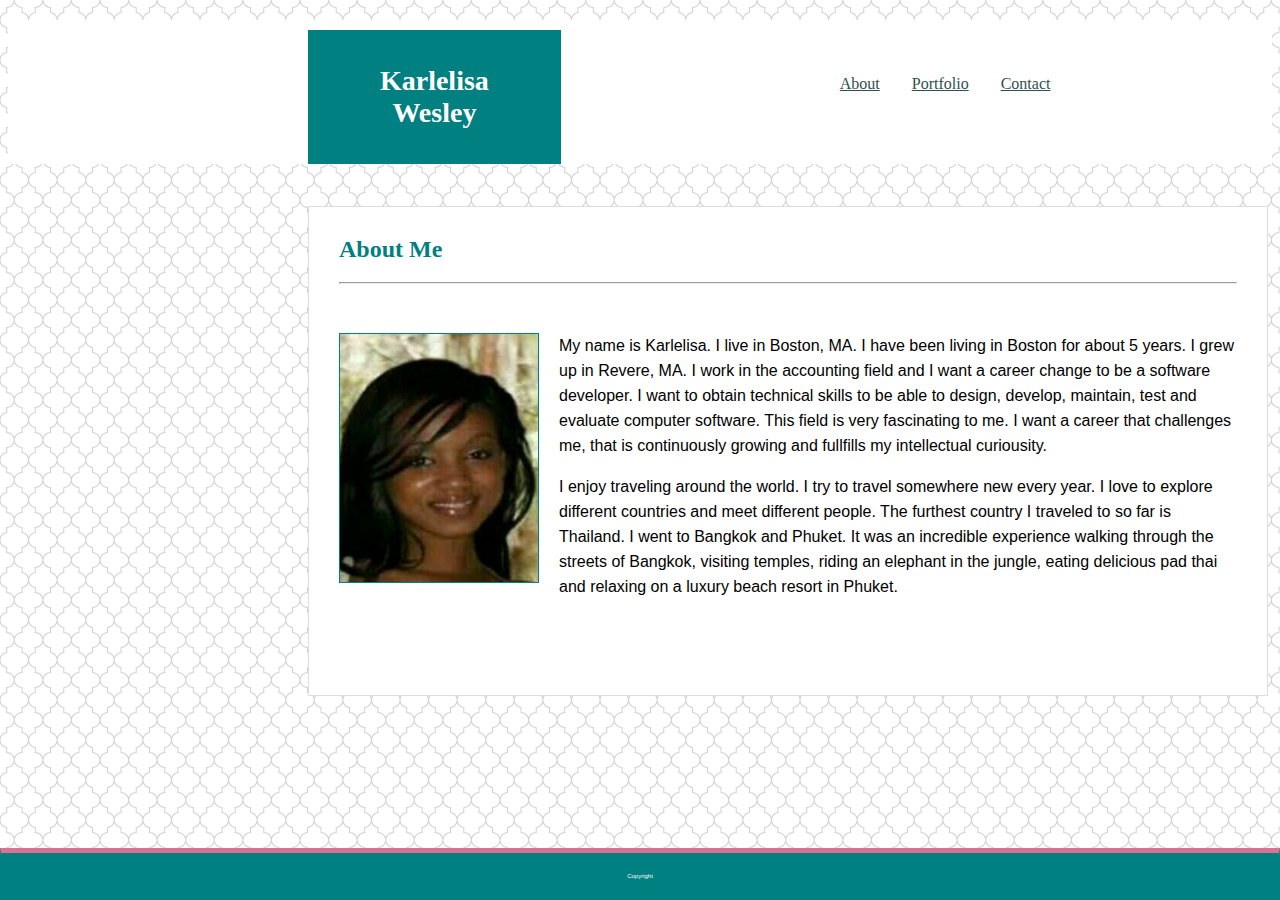
<file: index.html>
<!DOCTYPE html>

<html lang="en">

<head>

    <title>About</title>
    <link rel="stylesheet" href="assets/css/style.css">

</head>


<header>
    <h1 class="background-switch">Karlelisa Wesley</h1>

    <nav class="topnav-right">
        <a href="index.html" target="blank">About</a>
        <a href="portfolio.html" target="blank">Portfolio</a>
        <a href="contact.html" target="blank">Contact</a>
    </nav>

</header>

<body>

    <br>


    <div class="boxed">
        <h2>About Me</h2>

        <hr>

        <br>

        <p> <img class="karlelisa" src="assets/images/Karlelisa'sProfilePic.jpg" alt="Karlelisa's pic" height="250"
                width="200">
            My name is Karlelisa. I live in Boston, MA. I have been living in Boston for about 5 years. I grew up in
            Revere, MA.
            I work in the accounting field and I want a career change to be a software developer. I want to obtain
            technical skills to be able to design, develop, maintain, test and evaluate computer software. This field is
            very fascinating to me.
            I want a career that challenges me, that is continuously growing and fullfills my intellectual curiousity.
        </p>

        <p>I enjoy traveling around the world. I try to travel somewhere new every year. I love to explore different
            countries and meet different people.
            The furthest country I traveled to so far is Thailand. I went to Bangkok and Phuket. It was an incredible
            experience walking through the streets of Bangkok, visiting temples, riding an elephant in the jungle,
            eating delicious pad thai and relaxing on a luxury beach resort in Phuket.
        </p>
    </div>

    <footer class="footer">Copyright</footer>

</body>

</html>
</file>
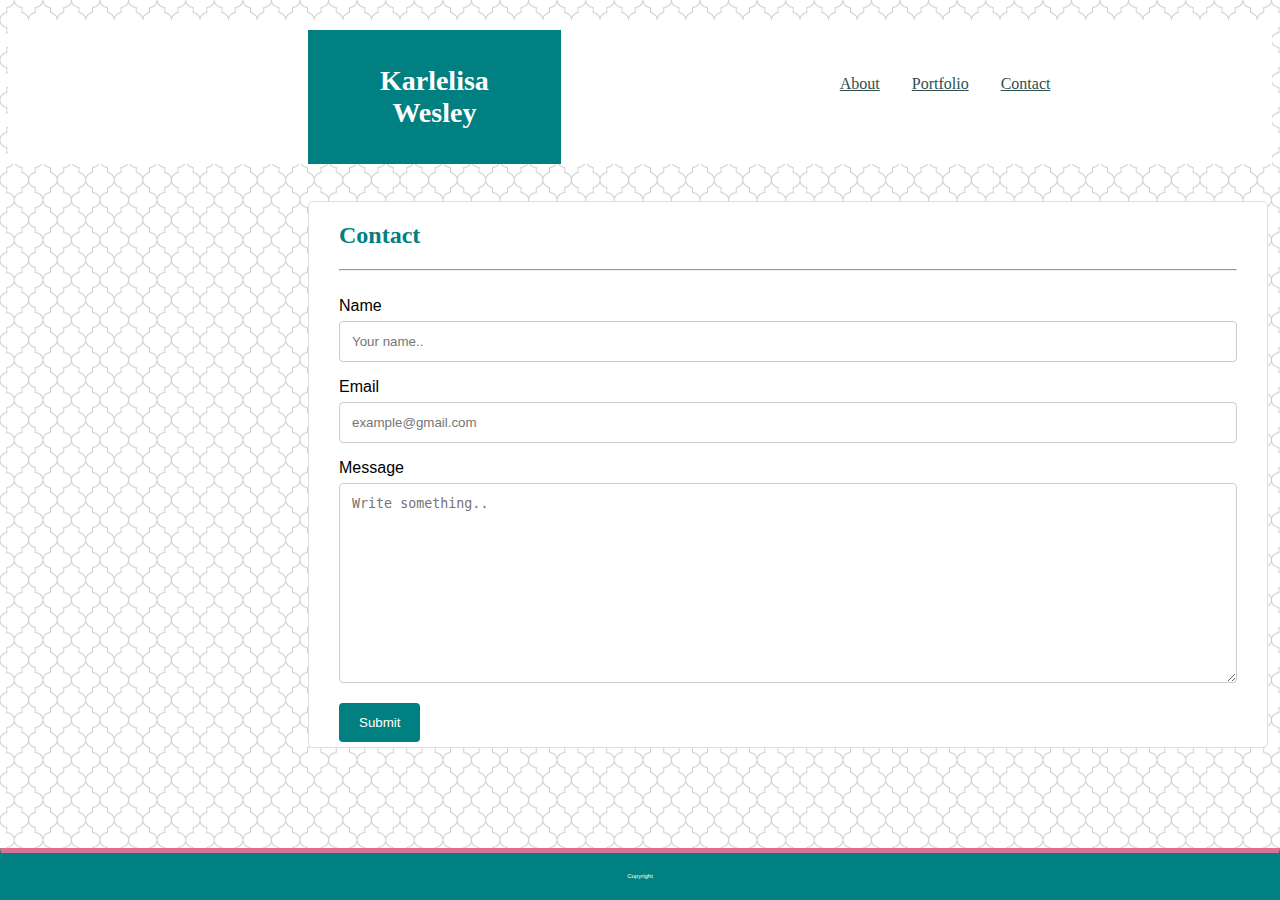
<file: contact.html>
<!DOCTYPE html>

<html lang="en">

<head>
  <meta charset="utf-8">

  <title>Contact</title>
  <link rel="stylesheet" href="assets/css/style.css">

</head>


<header>
  <h1 class="background-switch">Karlelisa Wesley</h1>

  <nav class="topnav-right">
    <a href="index.html" target="blank">About</a>
    <a href="portfolio.html" target="blank">Portfolio</a>
    <a href="contact.html" target="blank">Contact</a>
  </nav>

</header>



<body>

  <br>


  <div class="container">
    <h2>Contact</h2>
    <form action="action_page.php">

      <hr>

      <br>

      <label for="name">Name</label>
      <input type="text" id="name" name="name" placeholder="Your name..">

      <label for="email">Email</label>
      <input type="text" id="email" name="email" placeholder="example@gmail.com">

      <label for="message">Message</label>
      <textarea id="message" name="message" placeholder="Write something.." style="height:200px"></textarea>

      <input type="submit" value="Submit">

    </form>
  </div>

  <footer class="footer">Copyright</footer>

</body>

</html>
</file>
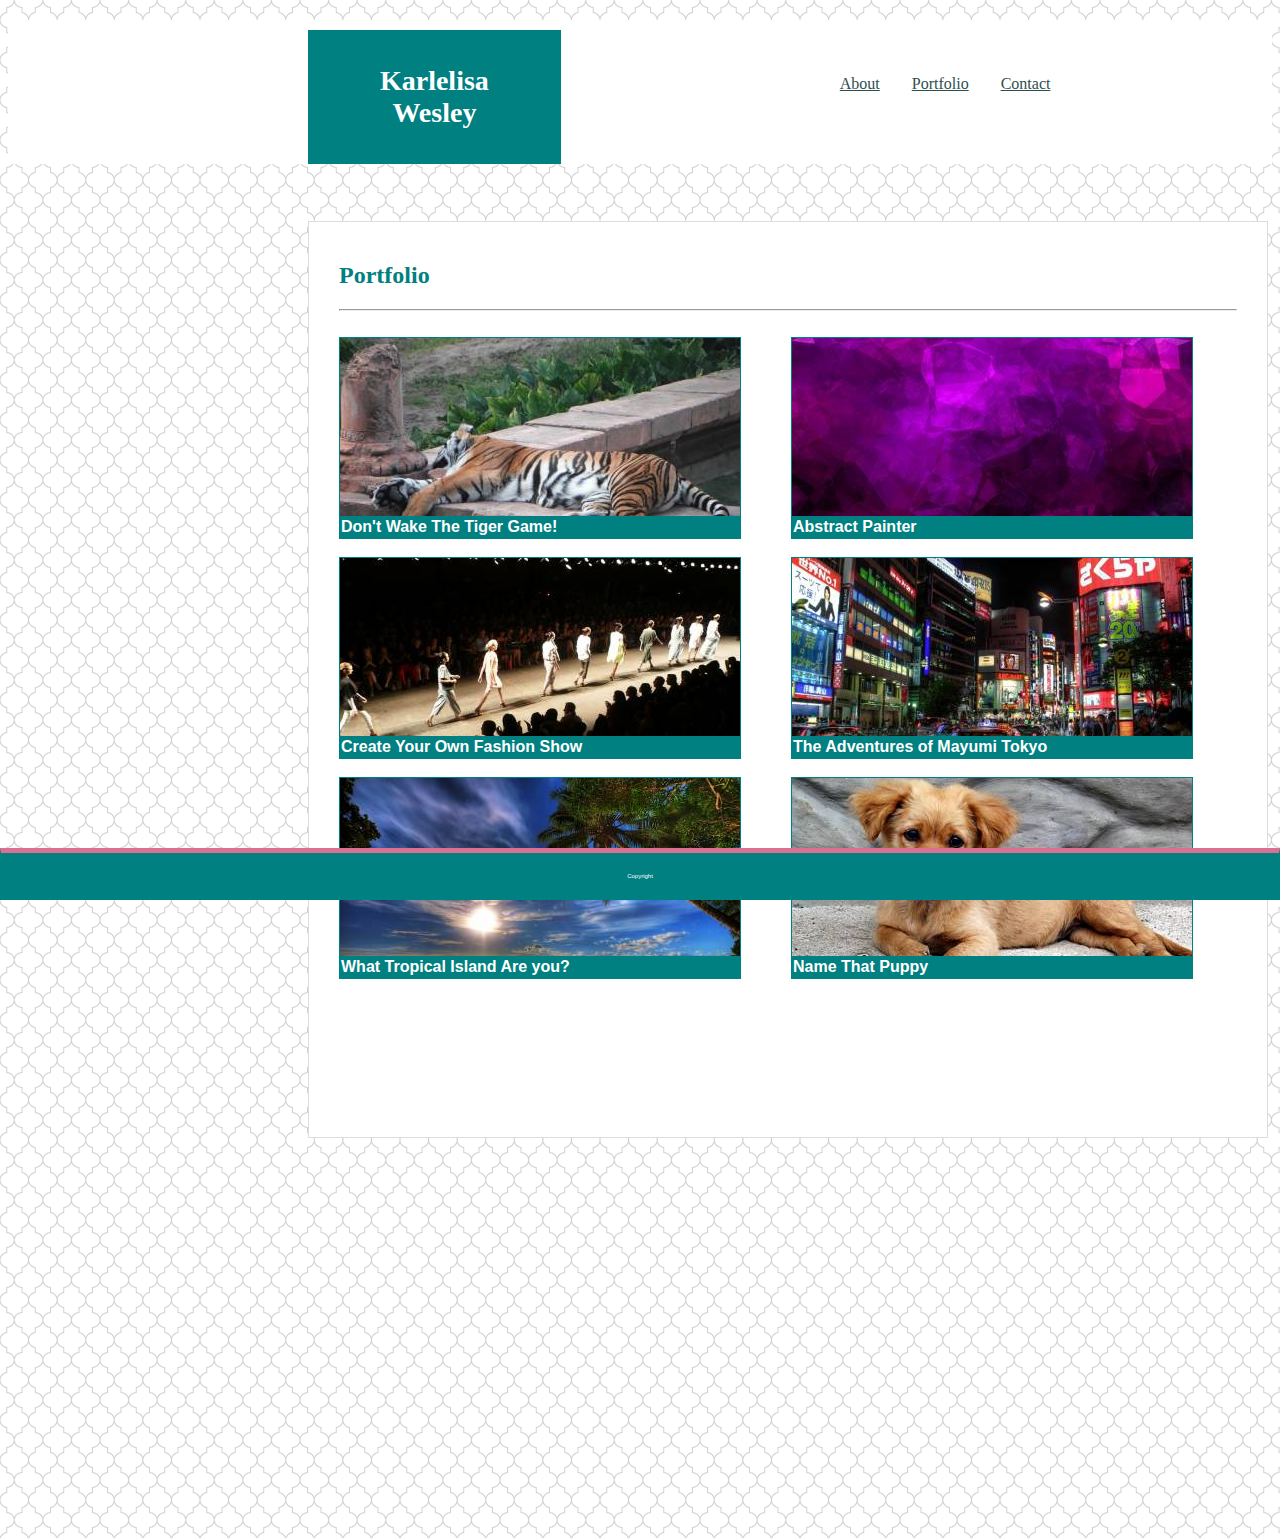
<file: portfolio.html>
<!DOCTYPE html>

<html lang="en">

<head>

    <title>Portfolio</title>
    <link rel="stylesheet" href="assets/css/style.css">

</head>


<header>
    <h1 class="background-switch">Karlelisa Wesley</h1>

    <nav class="topnav-right">
        <a href="index.html" target="blank">About</a>
        <a href="portfolio.html" target="blank">Portfolio</a>
        <a href="contact.html" target="blank">Contact</a>
    </nav>

</header>



<body>

    <br>

    <div class="kwport">
        <h2>Portfolio</h2>

        <hr>

        <br>

        <div class="tigergame">
            <img src="assets/images/tiger.jpg" alt="tiger">
            <h4>Don't Wake The Tiger Game!</h4>
        </div>

        <div class="abstract">
            <img src="assets/images/purpleabstract.jpg" alt="abstract">
            <h4>Abstract Painter</h4>
        </div>


        <div class="catwalk">
            <img src="assets/images/runway.jpg" alt="fashion runway">
            <h4>Create Your Own Fashion Show</h4>
        </div>


        <div class="japan">
            <img src="assets/images/tokyo.jpg" alt="tokyo">
            <h4>The Adventures of Mayumi Tokyo</h4>
        </div>


        <div class="tropical">
            <img src="assets/images/nature.jpg" alt="nature">
            <h4>What Tropical Island Are you?</h4>
        </div>


        <div class="puppy">
            <img src="assets/images/cutepuppy.jpg" alt="cute puppy">
            <h4>Name That Puppy</h4>
        </div>
    </div>


    <footer class="footer">Copyright</footer>

</body>

</html>
</file>
<file: assets/css/style.css>
/*Standard CSS on my About, Portfolio and Contact pages*/

header {
  font-family: Georgia, 'Times New Roman', Times, serif;
  background-color: #ffffff;
  margin-top: 20px;
  padding-top: 5px;
}


body {font-family: Arial, Helvetica, sans-serif;
     background-image: url("../images/hotel-wallpaper.png");
  
    }
* {box-sizing: border-box;}


p {
  font-family: Arial, Helvetica, sans-serif;
}


h1 {
  color: white;
  background-color: teal;
  text-align: center;
  font-family: Georgia, 'Times New Roman', Times, serif;
  font-size: 28px; 
  width: 20%;
  height: 90%;
  margin-left: 300px; 
  margin-top: 5px;
  padding: 35px;
}

.background-switch:hover {
background-color: palevioletred;
color: teal;
}


.topnav-right { 
    position: absolute;
    font-family: Georgia, 'Times New Roman', Times, serif;
    margin-left: 300px;
    top: 40px;
    right: 30px;  
    width: 33.3%;      
}


.topnav-right a {
  float: left;
  display: block;
  color: darkslategrey;
  text-align: center;
  padding: 35px 16px;
  text-decoration: none
  font-size: 17px;
}

.topnav-right a:hover {
  color: palevioletred;
}



h2 { 
  color: teal;
  font-family: Georgia, 'Times New Roman', Times, serif;
}


/*Customed My About Tab*/

.boxed { 
    background-color: #ffffff;
    width: 960px;
    border: 1px solid #dddddd;
    padding-top: 10px;
    padding-left: 30px;
    padding-right: 30px;
    padding-bottom: 80px;
    margin-right: 200px;
    margin-top: 5px;
    margin-left: 300px;
    margin-bottom: 20px;
    line-height: 25px;
}


.karlelisa:hover {
  outline: solid 9px palevioletred;
  transition: outline 0.6s linear;
  margin: 0.5em; 
}


img {
  float: left;
  margin-right: 20px;
  margin-bottom: 5px;
  border: 1px solid teal; 
}


/* Customed My Portfolio Page*/

.kwport {
  background-color: #ffffff;
  width: 960px;
  border: 1px solid #dddddd;
  padding-top: 20px;
  padding-left: 30px;
  padding-right: 30px;
  padding-bottom: 800px;
  margin-right: 200px;
  margin-top: 20px;
  margin-left: 300px;
  margin-bottom: 400px;
}



.tigergame {
  position: relative;
  float: left;
  margin-right: 30px;
  height: 170px;
}


.abstract {
  position: relative;
  float: left;
  height: 170px;
}

.catwalk {
  position: relative;
  float: left;
  margin-top: 50px;
  margin-right: 30px;
  height: 170px;
}


.japan {
  position: relative;
  float: left;
  margin-top: 50px;
  height: 170px;
}


.tropical {
  position: relative;
  float: left;
  margin-top: 50px;
  margin-right: 30px;
  height: 170px;
}


.puppy {
  position: relative;
  float: left;
  margin-top: 50px;
  height: 170px;
}

h4 {
  position: absolute;
  bottom: -31px;
  left: 0px;
  background: teal;
  color: white;
  margin: 0;
  width: 402px;
  padding: 2px;
}

h4:hover {
  background-color: rgb(24, 179, 179);
}


/* Customed My Contact Page*/

input[type=text], select, textarea {
  width: 100%;
  padding: 12px;
  border: 1px solid #ccc;
  border-radius: 4px;
  box-sizing: border-box;
  margin-top: 6px;
  margin-bottom: 16px;
  resize: vertical;
}

input[type=submit] {
  background-color: teal;
  color: white;
  padding: 12px 20px;
  border: none;
  border-radius: 4px;
  cursor: pointer;
}

input[type=submit]:hover {
  background-color: rgb(12, 224, 224);
}


.container {
  border-radius: 5px;
  background-color: #ffffff;
  border: 1px solid #dddddd;
  margin-left: 300px;
  margin-right: 300px;
  margin-bottom: 1px;
  width: 960px;
  padding-left: 30px;
  padding-right: 30px;
  padding-bottom: 5px;
}


/*Fixed Footer on my About, Portfolio and Contact pages*/

.footer {
  position: fixed;
  left: 0;
  bottom: 0;
  text-align: center;
  font-size: 10%;
  color: white;
  background-color: teal;
  width: 100%;
  border: 1px solid teal;
  padding: 20px;
  border-block-start-color: palevioletred;
  border-block-start-width: thick;
}
</file>
